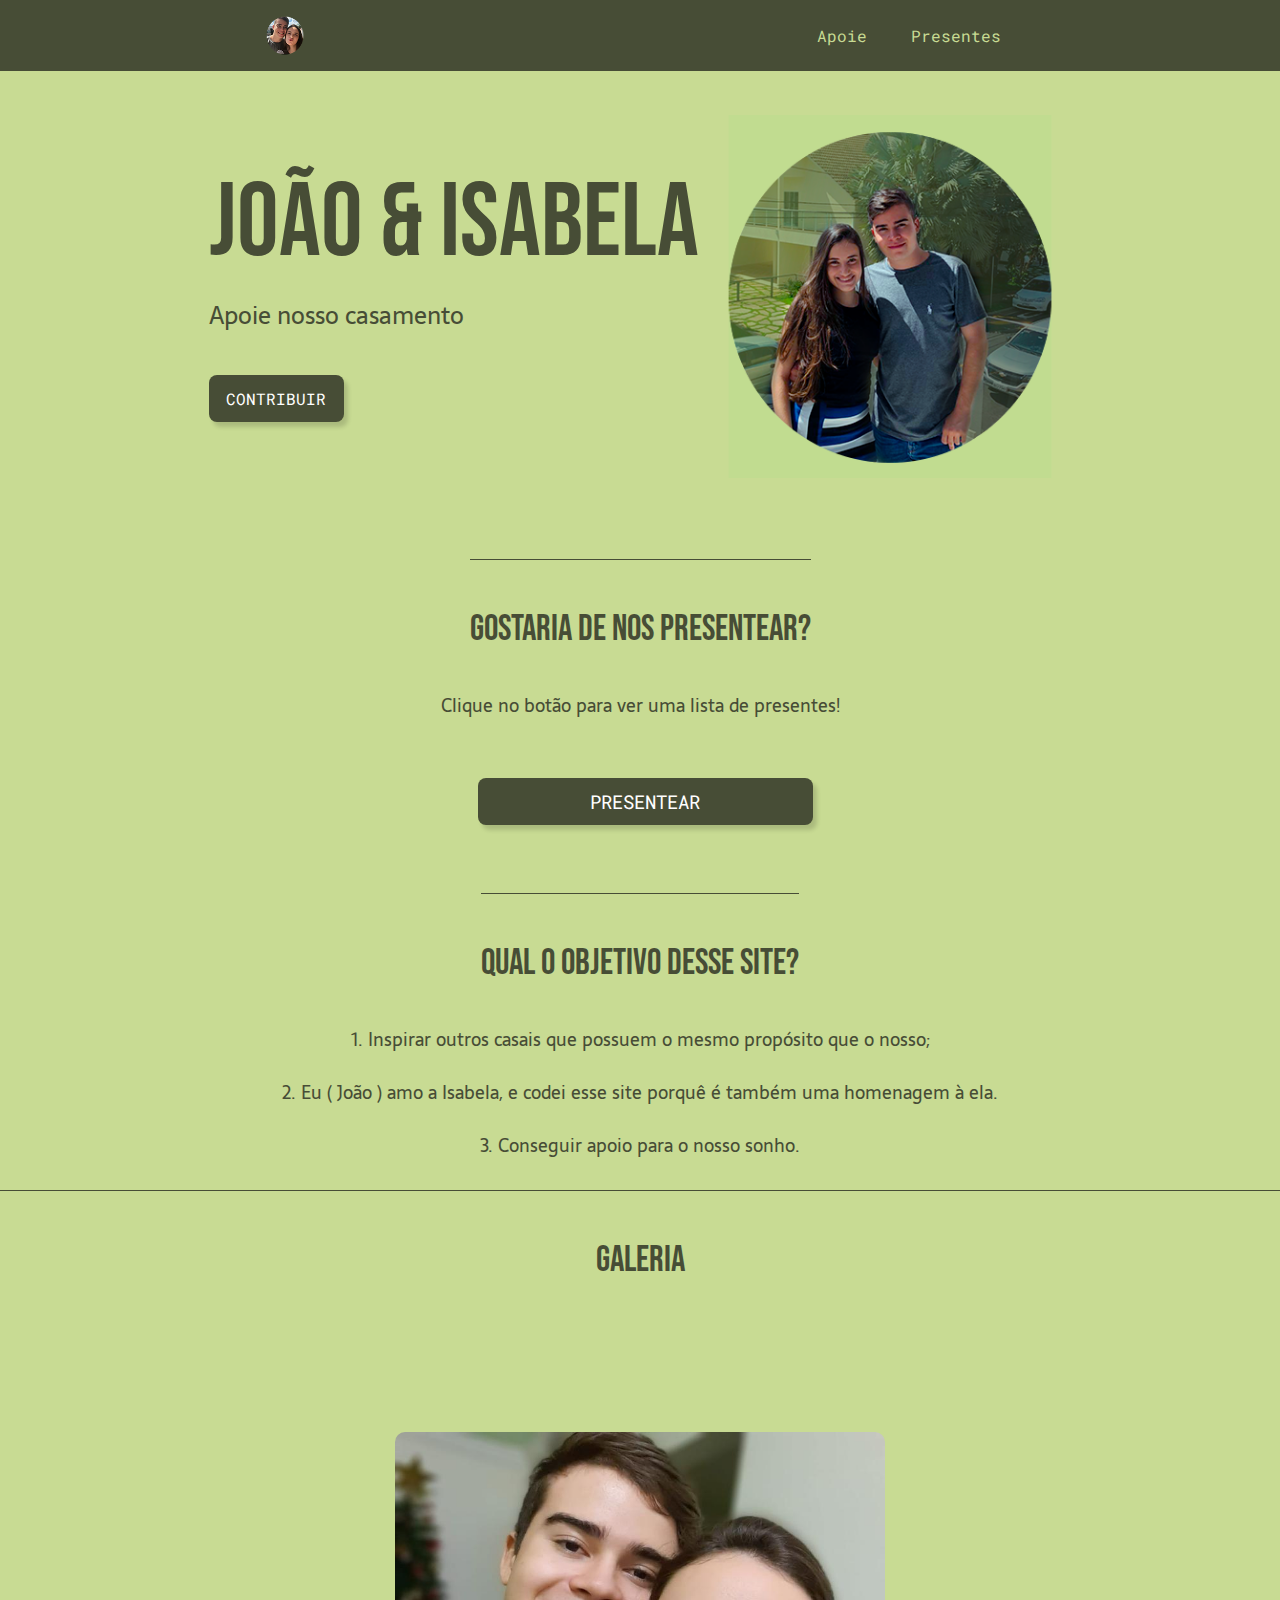
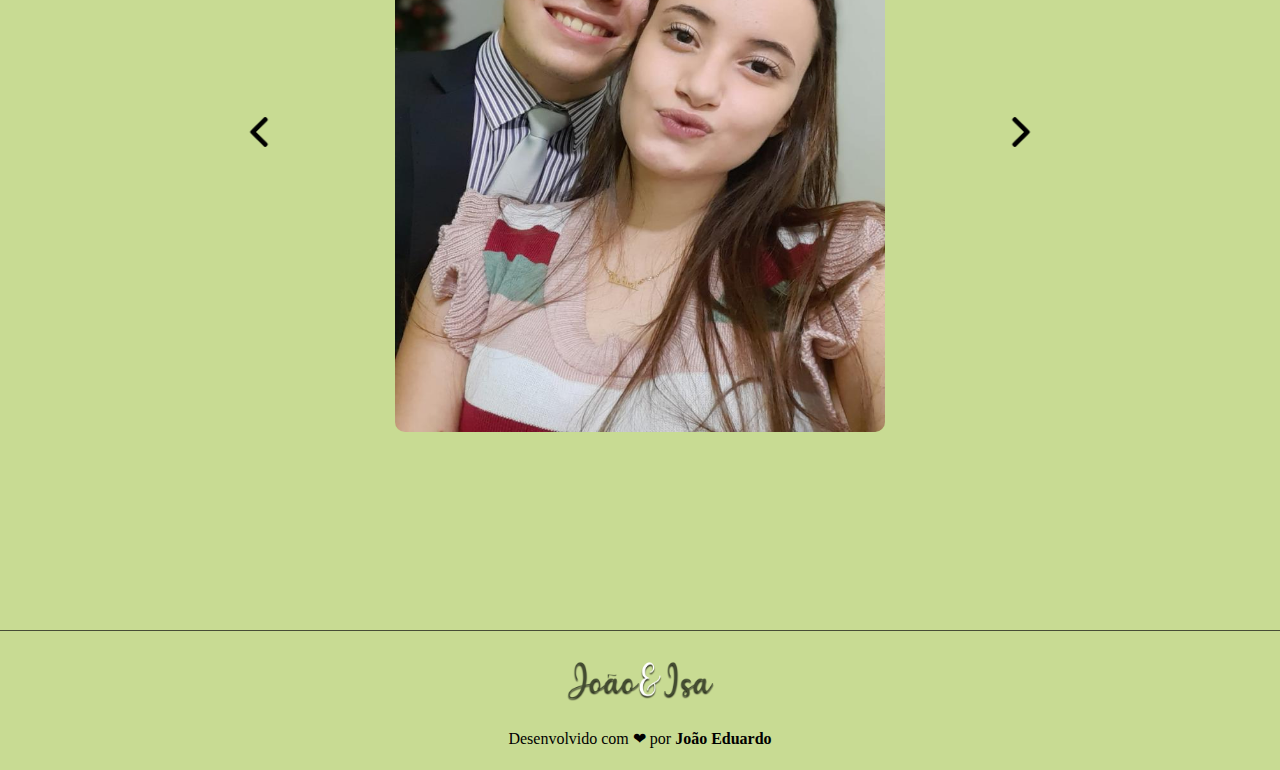
<file: index.html>
<!DOCTYPE html>
<html lang="pt-BR">

<head>
    <meta charset="UTF-8">
    <meta name="viewport" content="width=device-width, user-scalable=no">
    <link rel="stylesheet" type="text/css" href="./css/style.css">
    <link rel="stylesheet" type="text/css" href="./css/cabecalho.css">
    <link rel="stylesheet" type="text/css" href="./css/rodape.css">
    <link rel="stylesheet" type="text/css" href="./css/carrossel.css">
    <script src="main.js" defer></script>
    <title>João & Isa | Apoie nosso casamento</title>
</head>

<body>
    <header id="cabecalho">
        <a id="logo-tobias" alt="Logo Isabela e João" href="index.html"></a>
        <nav id="cabecalho__menu">
            <button id="cabecalho__menu___mobile">Menu</button>
                <span id="cabecalho__menu___burguer"></span>
            <ul id="cabecalho__menu___lista">
                <li><a href="doe.html">Apoie</a></li>
                <li><a href="presentes.html">Presentes</a></li>
            </ul>
        </nav>
    </header>

    <main class="conteudo">
        <section class="conteudo-principal">
            <div class="conteudo-principal-escrito">
                <h1 class="conteudo-principal-escrito-titulo">João & Isabela</h1>
                <h2 class="conteudo-principal-escrito-subtitulo">Apoie nosso casamento</h2>
                <a href="doe.html"><button class="conteudo-principal-escrito-botao">CONTRIBUIR</a>
            </div>
            <img class="conteudo-principal-imagem" src="./img/amor.png" alt="Imagem Principal João e Isabela">
        </section>

        <section class="conteudo-secundario">
            <h3 class="conteudo-secundario-titulo">Gostaria de nos presentear?</h3>
            <p class="conteudo-secundario-paragrafo">Clique no botão para ver uma lista de presentes!</p>
            <a href="presentes.html"><button class="conteudo-principal-escrito-botao2">PRESENTEAR</a>
        </section>

        <section class="conteudo-secundario">
            <h3 class="conteudo-secundario-titulo">Qual o objetivo desse site?</h3>
            <p class="conteudo-secundario-paragrafo">1. Inspirar outros casais que possuem o mesmo propósito que o nosso;</p>
            <p class="conteudo-secundario-paragrafo">2. Eu ( João ) amo a Isabela, e codei esse site porquê é também uma homenagem à ela.</p>
            <p class="conteudo-secundario-paragrafo">3. Conseguir apoio para o nosso sonho.</p>
        </section>



        <main class="conteudo">
            <h3 class="conteudo__secundario___titulo">GALERIA</h3>
            <div class="container__slider">
                <button id="prev-button"><img src="./img/casal/arrow.png" alt="prev-button"></button>
                <div class="container__images">
                    <img src="./img/casal/1.jpeg" class="slider on">
                    <img src="./img/casal/2.jpeg" class="slider">
                    <img src="./img/casal/3.jpeg" class="slider">
                    <img src="./img/casal/4.jpeg" class="slider">
                    <img src="./img/casal/5.jpeg" class="slider">
                    <img src="./img/casal/6.jpeg" class="slider">
                    <img src="./img/casal/7.jpeg" class="slider">
                    <img src="./img/casal/8.jpeg" class="slider">
                    <img src="./img/casal/9.jpeg" class="slider">
                    <img src="./img/casal/10.jpeg" class="slider">
                    <img src="./img/casal/11.jpeg" class="slider">
                    <img src="./img/casal/12.jpeg" class="slider">
                    <img src="./img/casal/13.jpeg" class="slider">
                    <img src="./img/casal/14.jpeg" class="slider">
                    <img src="./img/casal/15.jpeg" class="slider">
                </div>
                <button id="next-button"><img src="./img/casal/arrow.png" alt="next-button"></button>
            </div>
        </main>  




    </main>

    <footer class="rodape">
        <img class="rodape-imagem" src="./img/amorfooter.png">
        <br/><p id="developed_by">Desenvolvido com &#10084; por <strong>João Eduardo</strong></p>
    </footer>

    <script src="https://code.jquery.com/jquery-3.2.1.min.js"></script>
	<script src="https://maxcdn.bootstrapcdn.com/bootstrap/3.3.7/js/bootstrap.min.js"></script>

</body>

</html>
</file>
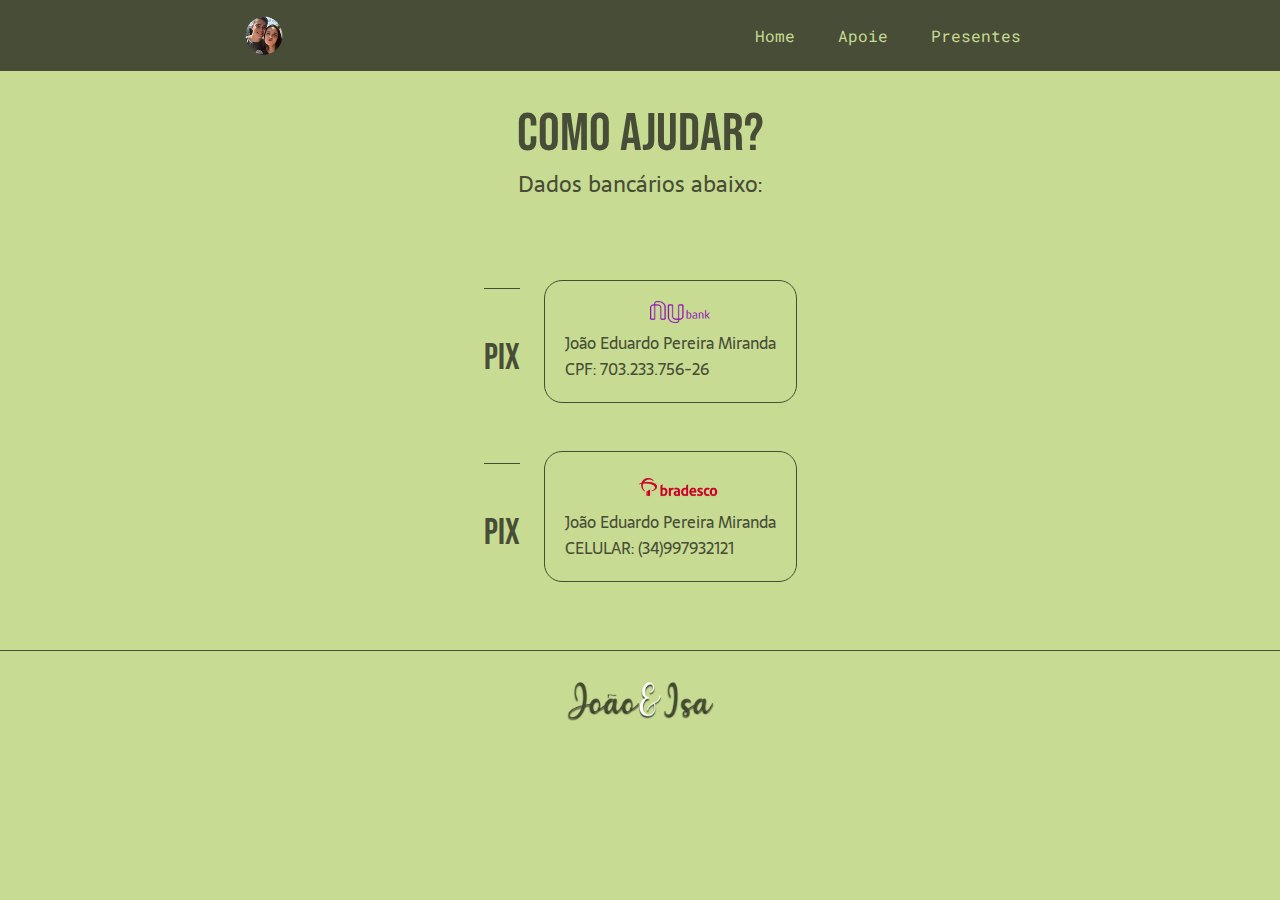
<file: doe.html>
<!DOCTYPE html>
<html lang="pt-BR">

<head>
    <meta charset="UTF-8">
    <meta name="viewport" content="width=device-width, user-scalable=no">
    <link rel="stylesheet" type="text/css" href="./css/styleDoe.css" >
    <link rel="stylesheet" type="text/css" href="./css/cabecalho.css">
    <link rel="stylesheet" type="text/css" href="./css/rodape.css">
    <script src="main.js" defer></script>
    <title>João & Isa | Apoie nosso casamento</title>
</head>

<body>
    <header id="cabecalho">
        <a id="logo-tobias" alt="Logo Isabela e João" href="index.html"></a>
        <nav id="cabecalho__menu">
            <button id="cabecalho__menu___mobile">Menu</button>
                <span id="cabecalho__menu___burguer"></span>
            <ul id="cabecalho__menu___lista">
                <li><a href="index.html">Home</a></li>
                <li><a href="doe.html">Apoie</a></li>
                <li><a href="presentes.html">Presentes</a></li>
            </ul>
        </nav>
    </header>

    <main class="conteudo">
        <section class="conteudo-principal">
            <div class="conteudo-principal-escrito">
                <h1 class="conteudo-principal-escrito-titulo">Como ajudar?</h1>
                <h2 class="conteudo-principal-escrito-subtitulo">Dados bancários abaixo:</h2>
            </div>
            
        </section>
        <div id="doacaobody">
            <section class="conteudo-secundario">
                <h3 class="conteudo-secundario-titulo">PIX</h3>
                <p class="conteudo-secundario-paragrafo">
                    <img class="nubank" src="./img/logonu.png"><br>
                    <strong>João Eduardo Pereira Miranda</strong><br> <strong>CPF:</strong> 703.233.756-26<br>
                </p>
            </section>

            <section class="conteudo-secundario">
                <h3 class="conteudo-secundario-titulo">PIX</h3>
                <p class="conteudo-secundario-paragrafo">
                    <img class="bradesco" src="./img/logobradesco.png"><br>
                    <strong>João Eduardo Pereira Miranda</strong><br>
                    <strong>CELULAR:</strong> (34)997932121
                </p>
            </section>
        </div>
    </main>

    <footer class="rodape">
        <img class="rodape-imagem" src="./img/amorfooter.png">
    </footer>

    <script src="main.js"></script>
</body>

</html>
</file>
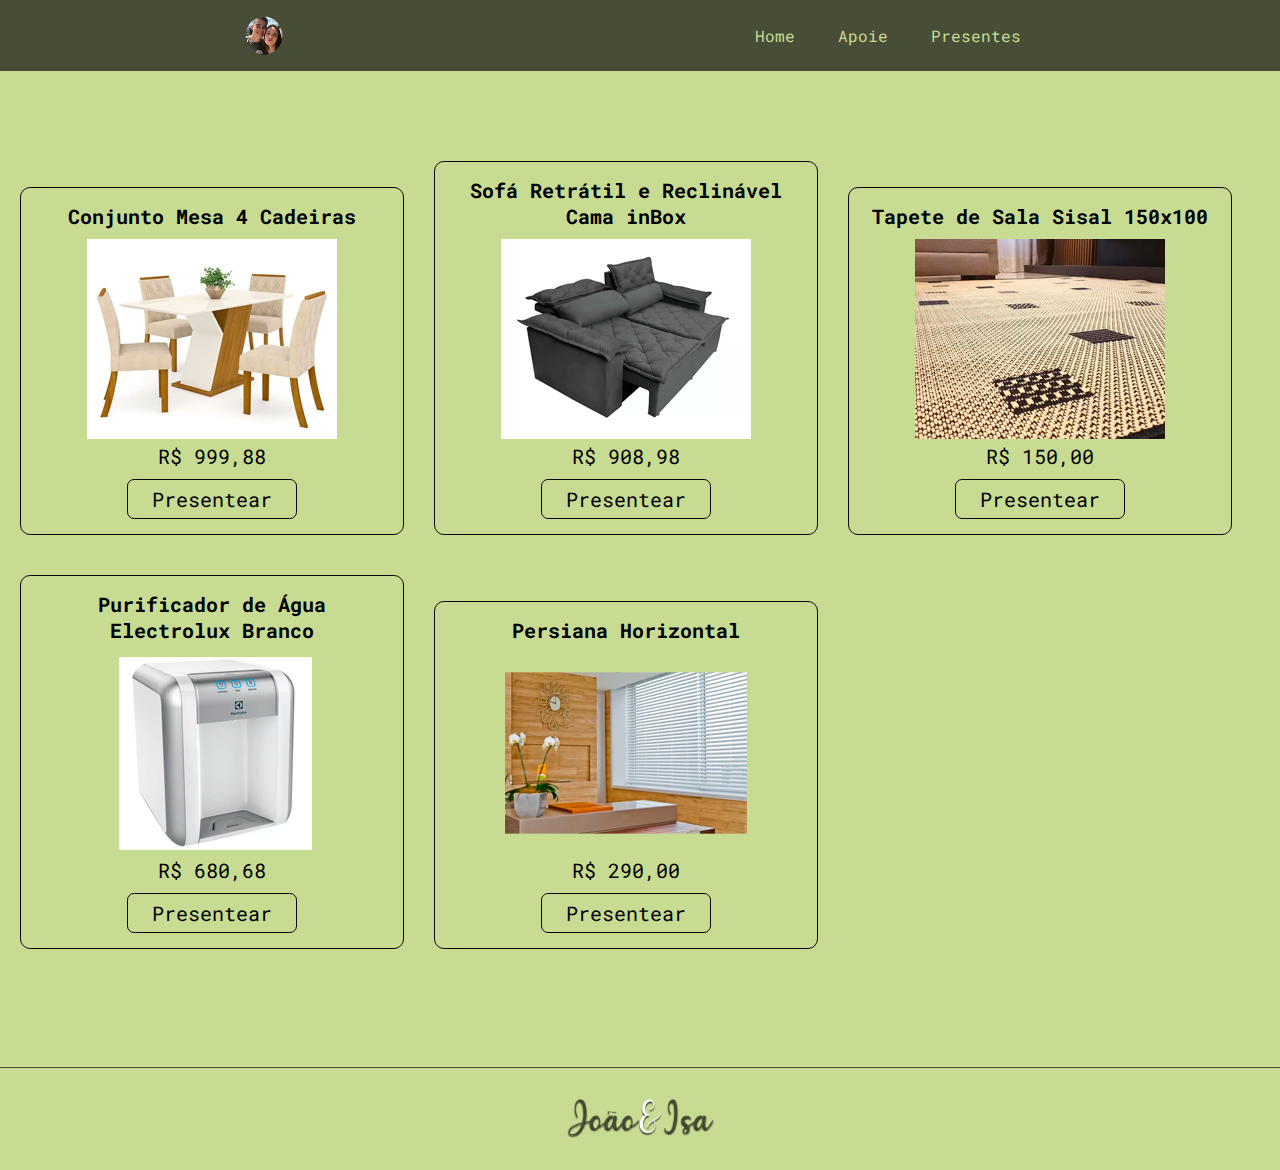
<file: presentes.html>
<!DOCTYPE html>
<html lang="pt-BR">

<head>
    <meta charset="UTF-8">
    <meta name="viewport" content="width=device-width, user-scalable=no">
    <link rel="stylesheet" type="text/css" href="./css/stylePresentes.css">
    <link rel="stylesheet" type="text/css" href="./css/cabecalho.css">
    <link rel="stylesheet" type="text/css" href="./css/rodape.css">
    <script src="main.js" defer></script>
    <title>João & Isa | Apoie nosso casamento</title>
</head>

<body>
    <header id="cabecalho">
        <a id="logo-tobias" alt="Logo Isabela e João" href="index.html"></a>
        <nav id="cabecalho__menu">
            <button id="cabecalho__menu___mobile">Menu</button>
                <span id="cabecalho__menu___burguer"></span>
            <ul id="cabecalho__menu___lista">
                <li><a href="index.html">Home</a></li>
                <li><a href="doe.html">Apoie</a></li>
                <li><a href="presentes.html">Presentes</a></li>
            </ul>
        </nav>
    </header>

    <main class="conteudo">
        <ul class="presentes">
            <li>
                <h2>Conjunto Mesa 4 Cadeiras</h2>
                <img src="./img/mesa-jantar.png">
                <p class="presente-preco">R$ 999,88</p>
                <button class="presentear" ><a href="https://wa.me/5534988041824" target="_blank">Presentear</a></button>
            </li>
            <li>
                <h2>Sofá Retrátil e Reclinável Cama inBox</h2>
                <img src="./img/sofa.png">
                <p class="presente-preco">R$ 908,98</p>
                <button class="presentear" ><a href="https://wa.me/5534988041824" target="_blank">Presentear</a></button>
            </li>
            <li>
                <h2>Tapete de Sala Sisal 150x100</h2>
                <img src="./img/tapete.png">
                <p class="presente-preco">R$ 150,00</p>
                <button class="presentear" ><a href="https://wa.me/5534988041824" target="_blank">Presentear</a></button>
            </li>
            <li>
                <h2>Purificador de Água Electrolux Branco</h2>
                <img src="./img/purificador.png">
                <p class="presente-preco">R$ 680,68</p>
                <button class="presentear" ><a href="https://wa.me/5534988041824" target="_blank">Presentear</a></button>
            </li>
            <li>
                <h2>Persiana Horizontal</h2>
                <img src="./img/persiana.png">
                <p class="presente-preco">R$ 290,00</p>
                <button class="presentear" ><a href="https://wa.me/5534988041824" target="_blank">Presentear</a></button>
            </li>
        </ul>
    </main>

    <footer class="rodape">
        <img class="rodape-imagem" src="./img/amorfooter.png">
    </footer>

    <script src="main.js"></script>
</body>

</html>
</file>
<file: css/style.css>
@import url('https://fonts.googleapis.com/css2?family=Bebas+Neue&family=Fruktur&family=Roboto+Mono:wght@400;700&family=Sarala:wght@400;700&display=swap');

* {
    margin: 0;
    padding: 0;
    box-sizing: border-box;
    text-decoration: none;
}

body {
    position: relative;
    height: 100%;
    width: 100%;
    font-size: 100%;
    background: #c8db93;
}


/*---------------------------------------------------------------------------
                                FIM CONFIGS
----------------------------------------------------------------------------*/

.conteudo {
    border-top: 0.1px solid #474d36;
    margin-bottom: 48px;
}

.conteudo-principal {
    display: flex;
    align-items: center;
    justify-content: center;
    width: 100%;
}

.conteudo-principal-escrito {
    display: flex;
    flex-direction: column;
} 

.conteudo-principal-escrito-titulo {
    font-family: 'Bebas Neue', cursive;
    font-weight: 400;
    font-size: 104px;
    color: #474d36;
    margin: 10px 0px 0px 10px;
} 

.conteudo-principal-escrito-subtitulo {
    font-family: 'Sarala', sans-serif;
    font-weight: 400;
    font-size: 24px;
    margin-top: 0;
    padding-bottom: 30px;
    color:	#474d36;
    margin: 10px 0px 0px 10px;
}

.conteudo-principal-escrito-botao {
    background-color: #474d36;
    width: 135px;
    height: 47px;
    color: #ffffff;
    border: none;
    box-shadow: 4px 5px 4px rgba(0, 0, 0, 0.15);
    border-radius: 8px;
    font-family: 'Roboto Mono', monospace;
    font-weight: 400;
    font-size: 1rem;
    margin: 10px 0px 0px 10px;
}


.conteudo-principal-escrito-botao:hover {
    background-color: #73814f;
    color: #fff;
    cursor: pointer;
}
.conteudo-principal-escrito-botao a {
    color: #fff;
}

.conteudo-principal-imagem {
    height: 430px;
}

.conteudo-secundario {
    display: flex;
    flex-direction: column;
    align-items: center;
    text-align: center;
    padding: 10px;
    gap: 24px;
    margin-top: 48px;
    margin-bottom: 20px;
}

.conteudo-secundario-titulo {
    border-top: 0.4px solid #474d36;
    padding-top: 48px;
    font-family: 'Bebas Neue', cursive;
    font-weight: 400;
    font-size: 36px;
    color: #474d36;
    margin-bottom: 16px;
}

.conteudo-secundario-paragrafo {
    font-family: 'Sarala', sans-serif;
    font-weight: 300;
    font-size: 18px;
    color: #474d36;
}
                
.conteudo-principal-escrito-botao2 {
    background-color: #474d36;
    width: 335px;
    height: 47px;
    color: #ffffff;
    border: none;
    box-shadow: 4px 5px 4px rgba(0, 0, 0, 0.15);
    border-radius: 8px;
    font-family: 'Roboto Mono', monospace;
    font-weight: 400;
    font-size: 1.2rem;
    margin: 10px 0px 0px 10px;
}


.conteudo-principal-escrito-botao2:hover {
    background-color: #73814f;
    color: #fff;
    cursor: pointer;
}
.conteudo-principal-escrito-botao2 a {
    color: #fff;
}

/*---------------------------------------------------------------------------
                            FIM CONTEÚDO PRINCIPAL
----------------------------------------------------------------------------*/



/*---------------------------------------------------------------------------
                            INICIO MOBILE
----------------------------------------------------------------------------*/



@media screen and (max-width: 600px) {
    .conteudo-principal-escrito-titulo {
        font-size:45px;
        margin: 15px 0px 0px 15px;
    }
    .conteudo-principal-escrito-subtitulo {
        font-size:20px;
        margin: 15px 0px 0px 15px;
    }
    .conteudo, .conteudo-principal {
        width: auto;
    }
    .conteudo-principal-imagem{
        width: 180px;
        height: 200px;
    }
    .conteudo-principal-escrito-botao {
        margin: 15px 0px 0px 15px;
    }
}
</file>
<file: css/cabecalho.css>
#cabecalho a {
    color: #c8db93;
    text-decoration: none;
    font-family: 'Roboto Mono', monospace;
}

#cabecalho__menu a:hover {
    background: rgba(0, 0, 0, .05);
}

#logo-tobias {
    font-size: 1.5rem;
    font-weight: bold;
    background-image: url('../img/logo.png');
    background-size:cover;
    background-repeat: no-repeat;
    height: 2.5rem;
    width: 2.5rem;
}

#cabecalho {
    align-items: center;
    background: #474d36;
    box-sizing: border-box;
    display: flex;
    height: 70px;
    justify-content: space-around;
    padding: 1rem;
}

#cabecalho__menu___lista {
    display: flex;
    gap: .9rem;
    list-style: none;
}

#cabecalho__menu___lista a {
    display: block;
    padding: .9rem;
}

#cabecalho__menu___mobile {
    display:none;
}





@media screen and (max-width: 600px) {
    #cabecalho {
        justify-content: space-between;
    }

    #cabecalho__menu___lista {
        display: block;
        position: absolute;
        width: 100%;
        top: 70px;
        right: 0;
        background: #474d36;
        height: 0;
        visibility: hidden;
        overflow-y: hidden;
        transition: .6s;
        z-index: 1000;
    }
    #cabecalho__menu.active #cabecalho__menu___lista {
        height: calc(100vh - 70px);
        visibility: visible;
        overflow-y: auto;
    }
    #cabecalho__menu {
        display: flex;
        align-items: center;
    }
    #cabecalho__menu___lista a {
        padding: 1rem 0;
        margin: 0 1rem;
        border-bottom: 2px solid rgba(211, 255, 191, 0.05);
        color: hsl(76, 50%, 72%);
    }
    #cabecalho__menu___mobile {
        display: flex;
        padding: .5rem 1rem;
        font-size: 1rem;
        border: none;
        background: none;
        cursor: pointer;
        gap: .5rem;
        color: #c8db93;
    }
    #cabecalho__menu___burguer {
        border-top: 2px solid;
        width: 20px;
        color: #c8db93;
    }
    #cabecalho__menu___burguer::after, #cabecalho__menu___burguer::before {
        content: '';
        display: block;
        width: 20px;
        height: 2px;
        background: currentColor;
        margin-top: 5px;
        transition: .3s;
        position: relative;
    }
    #cabecalho__menu.active #cabecalho__menu___burguer {
        border-top-color: transparent;
    }
    #cabecalho__menu.active #cabecalho__menu___burguer::before {
        transform: rotate(135deg);
    }
    #cabecalho__menu.active #cabecalho__menu___burguer::after {
        transform: rotate(-135deg);
        top: -7px;
    }
}
</file>
<file: css/rodape.css>
.rodape {
    padding: 22px;
    border-top: 0.1px solid #474d36;
}

.rodape-imagem {
    height: 58px;
    display: block;
    margin: 0 auto;
}

#developed_by {
    position: static;
    text-align: center;
}
</file>
<file: css/carrossel.css>
.container__slider {
    display: flex;
    width: 100%;
    min-height: 100vh;
    align-items: center;
    justify-content: center;
    gap: 1rem;
}

.container__images {
    position: relative;
    display: flex;
    align-items: center;
    justify-content: center;
    width: 700px;
}

.slider {
    opacity: 0;
    transition: opacity .2s;
    position: absolute;
    width: 70%;
    border-radius: 10px;
    height: 600px;
}

.on {
    opacity: 1;
}

#prev-button, #next-button {
    width: 30px;
    height: 30px;
    border: none;
    background: transparent;
    cursor: pointer;
}

#prev-button img, #next-button img {
    width: 100%;
    height: 100%;
}

#prev-button {
    transform: rotate(180deg);
}

.conteudo__secundario___titulo {
    padding-top: 48px;
    font-family: 'Bebas Neue', cursive;
    font-weight: 400;
    font-size: 36px;
    color: #474d36;
    text-align: center;
}

@media screen and (max-width: 600px) {
    .slider {
        width: 100%;
        height: 400px;
    }
    #prev-button, #next-button {
        margin: 0px 15px;
    }
}
</file>
<file: css/styleDoe.css>
@import url('https://fonts.googleapis.com/css2?family=Bebas+Neue&family=Fruktur&family=Roboto+Mono:wght@400;700&family=Sarala:wght@400;700&display=swap');

* {
    margin: 0;
    padding: 0;
    box-sizing: border-box;
    text-decoration: none;
}

body {
    position:relative;
    height: 100%;
    width: 100%;
    font-size: 100%;
    background: #c8db93;
}

.conteudo {
    border-top: 0.4px solid #474d36;
    border-bottom: 0.5px;
    margin-bottom: 68px;
}

.conteudo-principal {
    display: flex;
    flex-direction: row;
    align-items: center;
    justify-content: space-around;
}

.conteudo-principal-escrito {
    display: flex;
    flex-direction: column;
    border-top: 400px;
} 

.conteudo-principal-escrito-titulo {
    font-family: 'Bebas Neue', cursive;
    font-weight: 400;
    font-size: 54px;
    color: #474d36;
    padding-top: 30px;
} 

.conteudo-principal-escrito-subtitulo {
    font-family: 'Sarala', sans-serif;
    font-weight: 400;
    font-size: 22px;
    text-align: center;
    margin-top: 0;
    padding-bottom: 30px;
    color:	#474d36;
}

.conteudo-principal-imagem {
    height: 430px;
}

.conteudo-secundario {
    display: flex;
    flex-direction: row;
    align-items: center;
    justify-content: center;
    gap: 24px;
    margin-top: 48px;

}

.conteudo-secundario-titulo {
    border-top: 0.4px solid #474d36;
    padding-top: 48px;
    font-family: 'Bebas Neue', cursive;
    font-weight: 400;
    font-size: 36px;
    color: #474d36;
    margin-bottom: 16px;
}

.conteudo-secundario-paragrafo {
    font-family: 'Sarala', sans-serif;
    font-weight: 300;
    font-size: 16px;
    color: #474d36;
    padding-left: 300px;
    padding-right: 300px;
    text-align:justify;
    border: 1px solid #474d36;
    border-radius: 18px;
    padding: 20px;
}

.rodape {
    padding: 22px;
    border-top: 0.4px solid #474d36;
}

.rodape-imagem {
    height: 48px;
    display: block;
    margin: 0 auto;

}

.nubank {
    background-size: auto;
    height: 22px;
    width: 60px;
    margin-left: 85px;
}
.bradesco {
    display: inline-block;
    background-size: auto;
    height: 30px;
    width: 90px;
    margin-left: 68px;
}
</file>
<file: css/stylePresentes.css>
@import url('https://fonts.googleapis.com/css2?family=Bebas+Neue&family=Fruktur&family=Roboto+Mono:wght@400;700&family=Sarala:wght@400;700&display=swap');

* {
    margin: 0;
    padding: 0;
    box-sizing: border-box;
    text-decoration: none;
}

body {
    position:relative;
    height: 100%;
    width: 100%;
    font-size: 100%;
    background: #c8db93;
}

.conteudo {
    border-top: 0.4px solid #474d36;
    border-bottom: 0.5px;
    margin-bottom: 68px;
    font-family: 'Roboto Mono', monospace;
}

.presentes {
   width: 100%;
   margin: 0 auto;
   padding: 50px 0;
}
.presentes li:hover {
    border: 1px solid #ffffff;
}
.presentes li {
    display:inline-block;
    text-align: center;
    width: 30%;
    margin: 0 1,5%;
    padding: 15px 20px;
    box-sizing: border-box;
    border: 10px solid #070a02;
    border-width: 1px;
    border-radius: 10px;
    margin-top: 40px;
    margin-left: 20px;
}   
.presentes h2 {
    font-size: 20px;
    font-weight: bold;
    margin-bottom: 10px;
}

.presente-preco {
    font-size: 20px;
    margin-bottom: 10px;
}

.presentes a {
    text-decoration: none;
    color: #000000;
 }

.presentear {
    font-size: 20px;
    border: 1px solid #070a02;
    border-radius: 7px;
    border-width: 1px;
    width: 170px;
    height: 40px;
    padding: 1px;
    align-self: center;
    cursor: pointer;
    background: #c8db93;
    font-family: Roboto Mono;
}




.rodape {
    padding: 22px;
    border-top: 0.4px solid #474d36;
}

.rodape-imagem {
    height: 48px;
    display: block;
    margin: 0 auto;

}

@media screen and (max-width: 631px) {
    .presentes li, .presentes {
        display: flex;
        flex-direction: column;
    }
    .presentes {
        width: auto;
        margin: 0 auto;
        padding: 50px 0;
        align-items: center;
     }
    .presentes li {
        margin: 0 1,5%;
        padding: 15px 10px;
        margin-top: 40px;
        margin-left: 0;
        width: 50%;
    }
    .presentes li p {
        text-align: center;
    }
    .presentear {
        font-size: 15px;
        border: 1px solid #070a02;
        border-radius: 7px;
        border-width: 1px;
        width: auto;
        padding: 5px;
        align-self: center;
    }
}


@media screen and (max-width: 937px) {
    .presentes {
        width: auto;
        padding: 50px 0;
     }

    .presentes li {
        text-align: center;
        width: 45%;
    }
}
</file>
